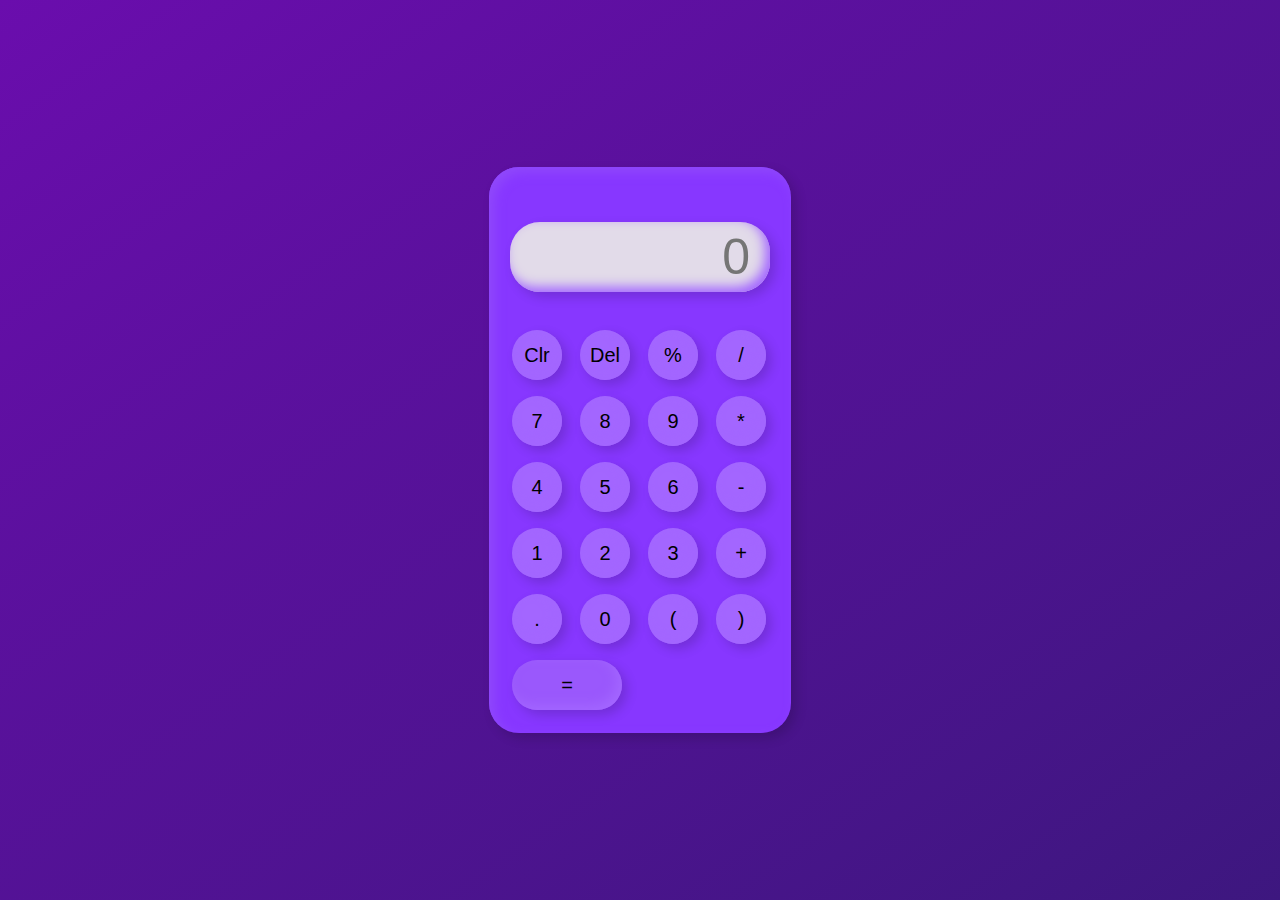
<file: Project - Calculator/index.html>
<!DOCTYPE html>
<html lang="en">
<head>
  <meta charset="UTF-8">
  <meta http-equiv="X-UA-Compatible" content="IE edge">
  <meta name="viewport" content="width=, initial-scale=1.0">
  <title>CALCULATOR</title>
  <link rel="stylesheet" href="styles.css">
</head>
<body>

  <div class="cont">
    <div class="calcu">
   <input type="text" placeholder="0" id="output" readonly>
        <button onclick="Clear()">Clr</button>
        <button onclick="del()">Del</button>
        <button onclick="display('%')">%</button>
        <button onclick="display('/')">/</button>
        <button onclick="display('7')">7</button>
        <button onclick="display('8')">8</button>
        <button onclick="display('9')">9</button>
        <button onclick="display('*')">*</button>
        <button onclick="display('4')">4</button>
        <button onclick="display('5')">5</button>
        <button onclick="display('6')">6</button>
        <button onclick="display('-')">-</button>
        <button onclick="display('1')">1</button>
        <button onclick="display('2')">2</button>
        <button onclick="display('3')">3</button>
        <button onclick="display('+')">+</button>
        <button onclick="display('.')">.</button>
        <button onclick="display('0')">0</button>
        <button onclick="display('(')">(</button>
        <button onclick="display(')')">)</button>
        <button onclick="Calculate()" class="equal">=</button>
    </div>
  </div>
  <script src="script.js"></script>
</body>
</html>
</file>
<file: Project - Calculator/styles.css>
* {
    margin: 0;
    padding: 0;
    box-sizing: border-box;
    font-family: sans-serif;
    outline: none;
}

body {
    background: linear-gradient(to bottom right, #6a0dad, #3d177f);
    display: flex;
    justify-content: center;
    align-items: center;
    height: 100vh;
}

.cont {
    display: flex;
    justify-content: center;
    align-items: center;
}

.calcu {
    background-color: #8737ff;
    padding: 15px;
    border-radius: 30px;
    box-shadow: inset 5px 5px 12px #9049fb, 5px 5px 12px rgba(0,0,0,.16);
    display: grid;
    grid-template-columns: repeat(4, 68px);
}

input {
    grid-column: span 4;
    height: 70px;
    width: 260px;
    background: #e2dbe9;
    box-shadow: inset -5px -5px 12px #a366ff, 5px 5px 12px rgba(0,0,0,.16);
    border: none;
    border-radius: 30px;
    color: rgb(22, 17, 17);
    font-size: 50px;
    text-align: end;
    margin: auto;
    margin-top: 40px;
    margin-bottom: 30px;
    padding: 20px;
}

button {
    height: 50px;
    width: 50px;
    background-color: #a366ff;
    box-shadow: inset -5px -5px 12px #a366ff, 5px 5px 12px rgba(0,0,0,.16);
    border: none;
    border-radius: 50%;
    margin: 8px;
    font-size: 20px;
}

.equal {
    width: 110px;
    border-radius: 40px;
    background-color: #9a58fc;
    box-shadow: inset -5px -5px 12px #a366ff, 5px 5px 12px rgba(0,0,0,.16);
}
</file>
